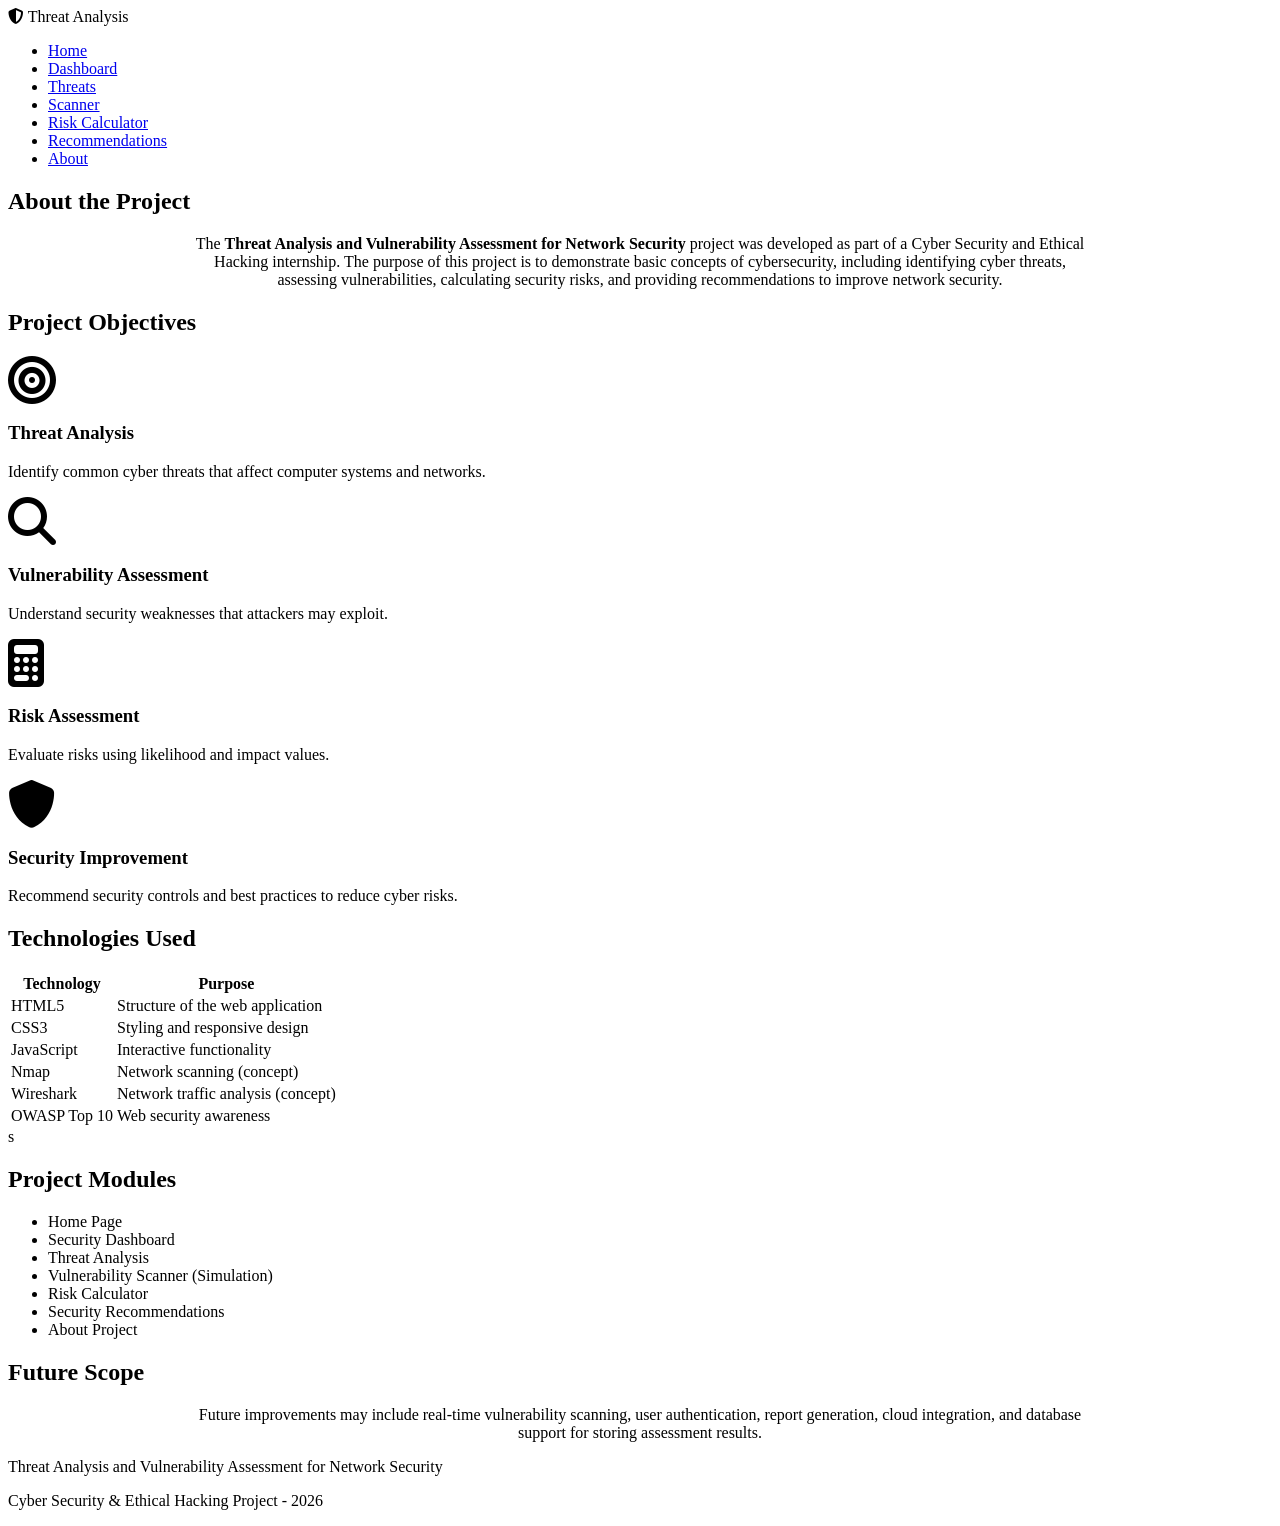
<file: about.html>
<!DOCTYPE html>
<html lang="en">

<head>

    <meta charset="UTF-8">
    <meta name="viewport" content="width=device-width, initial-scale=1.0">

    <title>About Project</title>

    <link rel="stylesheet" href="css/style.css">

    <link rel="stylesheet" href="https://cdnjs.cloudflare.com/ajax/libs/font-awesome/6.5.2/css/all.min.css">

</head>

<body>

    <!-- Navigation -->

    <nav>

        <div class="logo">
            <i class="fa-solid fa-shield-halved"></i>
            Threat Analysis
        </div>

        <ul>

            <li><a href="index.html">Home</a></li>
            <li><a href="dashboard.html">Dashboard</a></li>
            <li><a href="threats.html">Threats</a></li>
            <li><a href="scanner.html">Scanner</a></li>
            <li><a href="calculator.html">Risk Calculator</a></li>
            <li><a href="recommendations.html">Recommendations</a></li>
            <li><a href="about.html">About</a></li>

        </ul>

    </nav>

    <!-- About -->

    <section>

        <h2>About the Project</h2>

        <p style="text-align:center; max-width:900px; margin:auto;">

            The <strong>Threat Analysis and Vulnerability Assessment for Network Security</strong>
            project was developed as part of a Cyber Security and Ethical Hacking internship.
            The purpose of this project is to demonstrate basic concepts of cybersecurity,
            including identifying cyber threats, assessing vulnerabilities, calculating
            security risks, and providing recommendations to improve network security.

        </p>

    </section>

    <!-- Objectives -->

    <section>

        <h2>Project Objectives</h2>

        <div class="cards">

            <div class="card">

                <i class="fa-solid fa-bullseye fa-3x"></i>

                <h3>Threat Analysis</h3>

                <p>

                    Identify common cyber threats that affect computer systems and networks.

                </p>

            </div>

            <div class="card">

                <i class="fa-solid fa-magnifying-glass fa-3x"></i>

                <h3>Vulnerability Assessment</h3>

                <p>

                    Understand security weaknesses that attackers may exploit.

                </p>

            </div>

            <div class="card">

                <i class="fa-solid fa-calculator fa-3x"></i>

                <h3>Risk Assessment</h3>

                <p>

                    Evaluate risks using likelihood and impact values.

                </p>

            </div>

            <div class="card">

                <i class="fa-solid fa-shield fa-3x"></i>

                <h3>Security Improvement</h3>

                <p>

                    Recommend security controls and best practices to reduce cyber risks.

                </p>

            </div>

        </div>

    </section>

    <!-- Technologies -->

    <section>

        <h2>Technologies Used</h2>

        <table>

            <tr>

                <th>Technology</th>

                <th>Purpose</th>

            </tr>

            <tr>

                <td>HTML5</td>

                <td>Structure of the web application</td>

            </tr>

            <tr>

                <td>CSS3</td>

                <td>Styling and responsive design</td>

            </tr>

            <tr>

                <td>JavaScript</td>

                <td>Interactive functionality</td>

            </tr>

            <tr>

                <td>Nmap</td>

                <td>Network scanning (concept)</td>

            </tr>

            <tr>

                <td>Wireshark</td>

                <td>Network traffic analysis (concept)</td>

            </tr>

            <tr>

                <td>OWASP Top 10</td>

                <td>Web security awareness</td>

            </tr>

        </table>

    </section>

    <!-- Project Modules -->

    <section>
        s
        <h2>Project Modules</h2>

        <ul>

            <li>Home Page</li>

            <li>Security Dashboard</li>

            <li>Threat Analysis</li>

            <li>Vulnerability Scanner (Simulation)</li>

            <li>Risk Calculator</li>

            <li>Security Recommendations</li>

            <li>About Project</li>

        </ul>

    </section>

    <!-- Future Scope -->

    <section>

        <h2>Future Scope</h2>

        <p style="text-align:center; max-width:900px; margin:auto;">

            Future improvements may include real-time vulnerability scanning,
            user authentication, report generation, cloud integration,
            and database support for storing assessment results.

        </p>

    </section>

    <!-- Footer -->

    <footer>

        <p>

            Threat Analysis and Vulnerability Assessment for Network Security

        </p>

        <p>

            Cyber Security & Ethical Hacking Project - 2026

        </p>

    </footer>

</body>

</html>
</file>
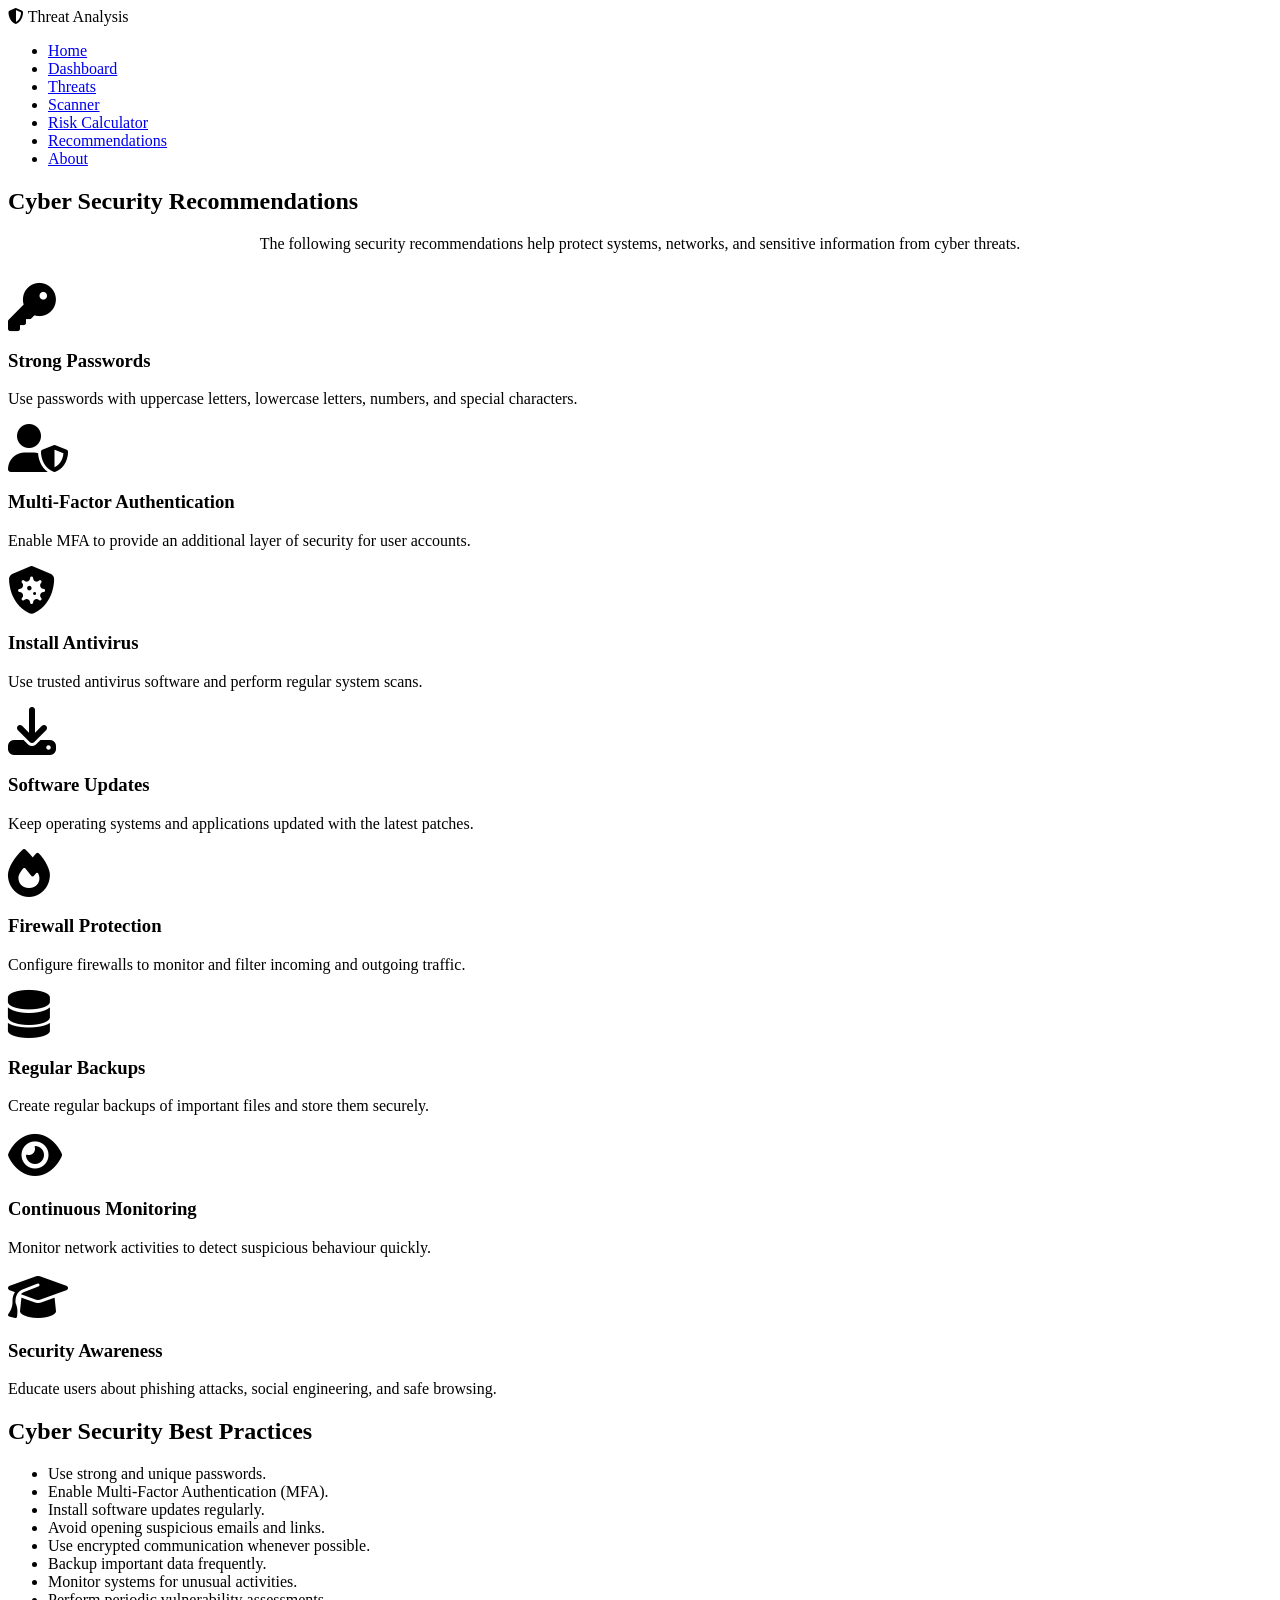
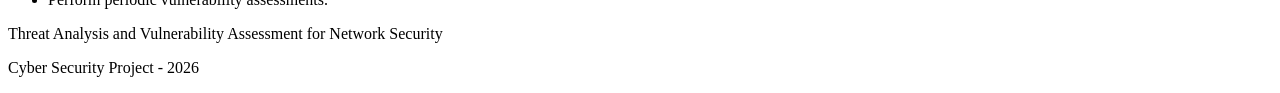
<file: recommendations.html>
<!DOCTYPE html>
<html lang="en">

<head>

    <meta charset="UTF-8">
    <meta name="viewport" content="width=device-width, initial-scale=1.0">

    <title>Security Recommendations</title>

    <link rel="stylesheet" href="css/style.css">

    <link rel="stylesheet" href="https://cdnjs.cloudflare.com/ajax/libs/font-awesome/6.5.2/css/all.min.css">

</head>

<body>

    <!-- Navigation -->

    <nav>

        <div class="logo">
            <i class="fa-solid fa-shield-halved"></i>
            Threat Analysis
        </div>

        <ul>

            <li><a href="index.html">Home</a></li>
            <li><a href="dashboard.html">Dashboard</a></li>
            <li><a href="threats.html">Threats</a></li>
            <li><a href="scanner.html">Scanner</a></li>
            <li><a href="calculator.html">Risk Calculator</a></li>
            <li><a href="recommendations.html">Recommendations</a></li>
            <li><a href="about.html">About</a></li>

        </ul>

    </nav>

    <!-- Heading -->

    <section>

        <h2>Cyber Security Recommendations</h2>

        <p style="text-align:center; margin-bottom:30px;">

            The following security recommendations help protect systems,
            networks, and sensitive information from cyber threats.

        </p>

    </section>

    <!-- Recommendations -->

    <section>

        <div class="cards">

            <div class="card">

                <i class="fa-solid fa-key fa-3x"></i>

                <h3>Strong Passwords</h3>

                <p>
                    Use passwords with uppercase letters, lowercase letters, numbers,
                    and special characters.
                </p>

            </div>

            <div class="card">

                <i class="fa-solid fa-user-shield fa-3x"></i>

                <h3>Multi-Factor Authentication</h3>

                <p>
                    Enable MFA to provide an additional layer of security for user accounts.
                </p>

            </div>

            <div class="card">

                <i class="fa-solid fa-shield-virus fa-3x"></i>

                <h3>Install Antivirus</h3>

                <p>
                    Use trusted antivirus software and perform regular system scans.
                </p>

            </div>

            <div class="card">

                <i class="fa-solid fa-download fa-3x"></i>

                <h3>Software Updates</h3>

                <p>
                    Keep operating systems and applications updated with the latest patches.
                </p>

            </div>

            <div class="card">

                <i class="fa-solid fa-fire fa-3x"></i>

                <h3>Firewall Protection</h3>

                <p>
                    Configure firewalls to monitor and filter incoming and outgoing traffic.
                </p>

            </div>

            <div class="card">

                <i class="fa-solid fa-database fa-3x"></i>

                <h3>Regular Backups</h3>

                <p>
                    Create regular backups of important files and store them securely.
                </p>

            </div>

            <div class="card">

                <i class="fa-solid fa-eye fa-3x"></i>

                <h3>Continuous Monitoring</h3>

                <p>
                    Monitor network activities to detect suspicious behaviour quickly.
                </p>

            </div>

            <div class="card">

                <i class="fa-solid fa-graduation-cap fa-3x"></i>

                <h3>Security Awareness</h3>

                <p>
                    Educate users about phishing attacks, social engineering, and safe browsing.
                </p>

            </div>

        </div>

    </section>

    <!-- Best Practices -->

    <section>

        <h2>Cyber Security Best Practices</h2>

        <ul>

            <li>Use strong and unique passwords.</li>

            <li>Enable Multi-Factor Authentication (MFA).</li>

            <li>Install software updates regularly.</li>

            <li>Avoid opening suspicious emails and links.</li>

            <li>Use encrypted communication whenever possible.</li>

            <li>Backup important data frequently.</li>

            <li>Monitor systems for unusual activities.</li>

            <li>Perform periodic vulnerability assessments.</li>

        </ul>

    </section>

    <!-- Footer -->

    <footer>

        <p>

            Threat Analysis and Vulnerability Assessment for Network Security

        </p>

        <p>

            Cyber Security Project - 2026

        </p>

    </footer>

</body>

</html>
</file>
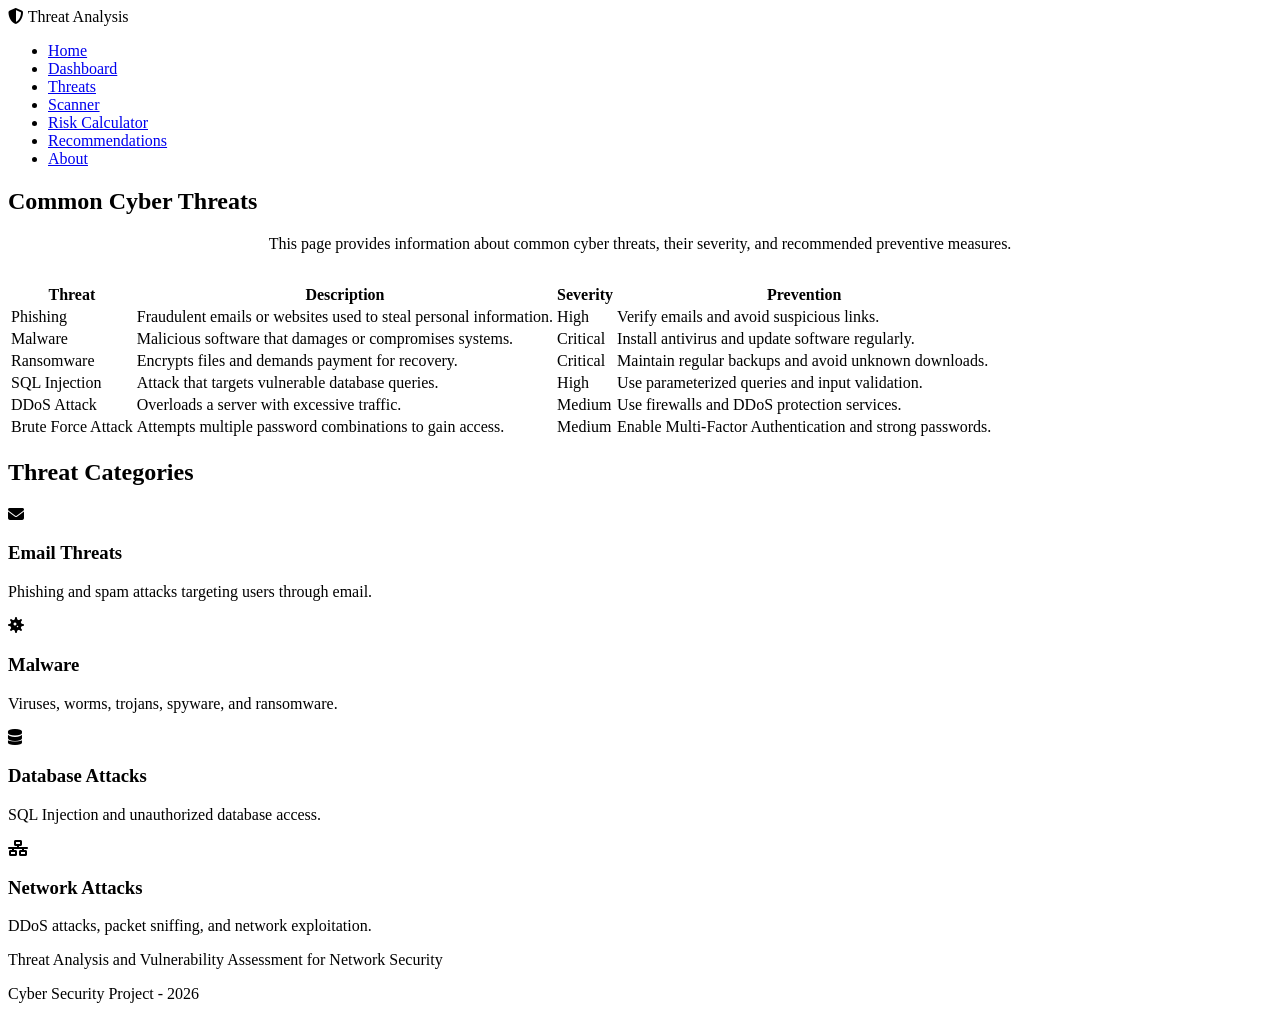
<file: threats.html>
<!DOCTYPE html>
<html lang="en">

<head>
    <meta charset="UTF-8">
    <meta name="viewport" content="width=device-width, initial-scale=1.0">
    <title>Threat Analysis</title>

    <link rel="stylesheet" href="css/style.css">

    <link rel="stylesheet" href="https://cdnjs.cloudflare.com/ajax/libs/font-awesome/6.5.2/css/all.min.css">
</head>

<body>

    <!-- Navigation -->

    <nav>

        <div class="logo">
            <i class="fa-solid fa-shield-halved"></i>
            Threat Analysis
        </div>

        <ul>
            <li><a href="index.html">Home</a></li>
            <li><a href="dashboard.html">Dashboard</a></li>
            <li><a href="threats.html">Threats</a></li>
            <li><a href="scanner.html">Scanner</a></li>
            <li><a href="calculator.html">Risk Calculator</a></li>
            <li><a href="recommendations.html">Recommendations</a></li>
            <li><a href="about.html">About</a></li>
        </ul>

    </nav>

    <!-- Page Title -->

    <section>

        <h2>Common Cyber Threats</h2>

        <p style="text-align:center; margin-bottom:30px;">
            This page provides information about common cyber threats,
            their severity, and recommended preventive measures.
        </p>

    </section>

    <!-- Threat Table -->

    <section>

        <table>

            <tr>
                <th>Threat</th>
                <th>Description</th>
                <th>Severity</th>
                <th>Prevention</th>
            </tr>

            <tr>
                <td>Phishing</td>
                <td>Fraudulent emails or websites used to steal personal information.</td>
                <td class="high">High</td>
                <td>Verify emails and avoid suspicious links.</td>
            </tr>

            <tr>
                <td>Malware</td>
                <td>Malicious software that damages or compromises systems.</td>
                <td class="critical">Critical</td>
                <td>Install antivirus and update software regularly.</td>
            </tr>

            <tr>
                <td>Ransomware</td>
                <td>Encrypts files and demands payment for recovery.</td>
                <td class="critical">Critical</td>
                <td>Maintain regular backups and avoid unknown downloads.</td>
            </tr>

            <tr>
                <td>SQL Injection</td>
                <td>Attack that targets vulnerable database queries.</td>
                <td class="high">High</td>
                <td>Use parameterized queries and input validation.</td>
            </tr>

            <tr>
                <td>DDoS Attack</td>
                <td>Overloads a server with excessive traffic.</td>
                <td class="medium">Medium</td>
                <td>Use firewalls and DDoS protection services.</td>
            </tr>

            <tr>
                <td>Brute Force Attack</td>
                <td>Attempts multiple password combinations to gain access.</td>
                <td class="medium">Medium</td>
                <td>Enable Multi-Factor Authentication and strong passwords.</td>
            </tr>

        </table>

    </section>

    <!-- Threat Summary -->

    <section>

        <h2>Threat Categories</h2>

        <div class="cards">

            <div class="card">
                <i class="fa-solid fa-envelope"></i>
                <h3>Email Threats</h3>
                <p>Phishing and spam attacks targeting users through email.</p>
            </div>

            <div class="card">
                <i class="fa-solid fa-virus"></i>
                <h3>Malware</h3>
                <p>Viruses, worms, trojans, spyware, and ransomware.</p>
            </div>

            <div class="card">
                <i class="fa-solid fa-database"></i>
                <h3>Database Attacks</h3>
                <p>SQL Injection and unauthorized database access.</p>
            </div>

            <div class="card">
                <i class="fa-solid fa-network-wired"></i>
                <h3>Network Attacks</h3>
                <p>DDoS attacks, packet sniffing, and network exploitation.</p>
            </div>

        </div>

    </section>

    <!-- Footer -->

    <footer>

        <p>Threat Analysis and Vulnerability Assessment for Network Security</p>

        <p>Cyber Security Project - 2026</p>

    </footer>

</body>

</html>
</file>
<file: css/style.css>

</file>
